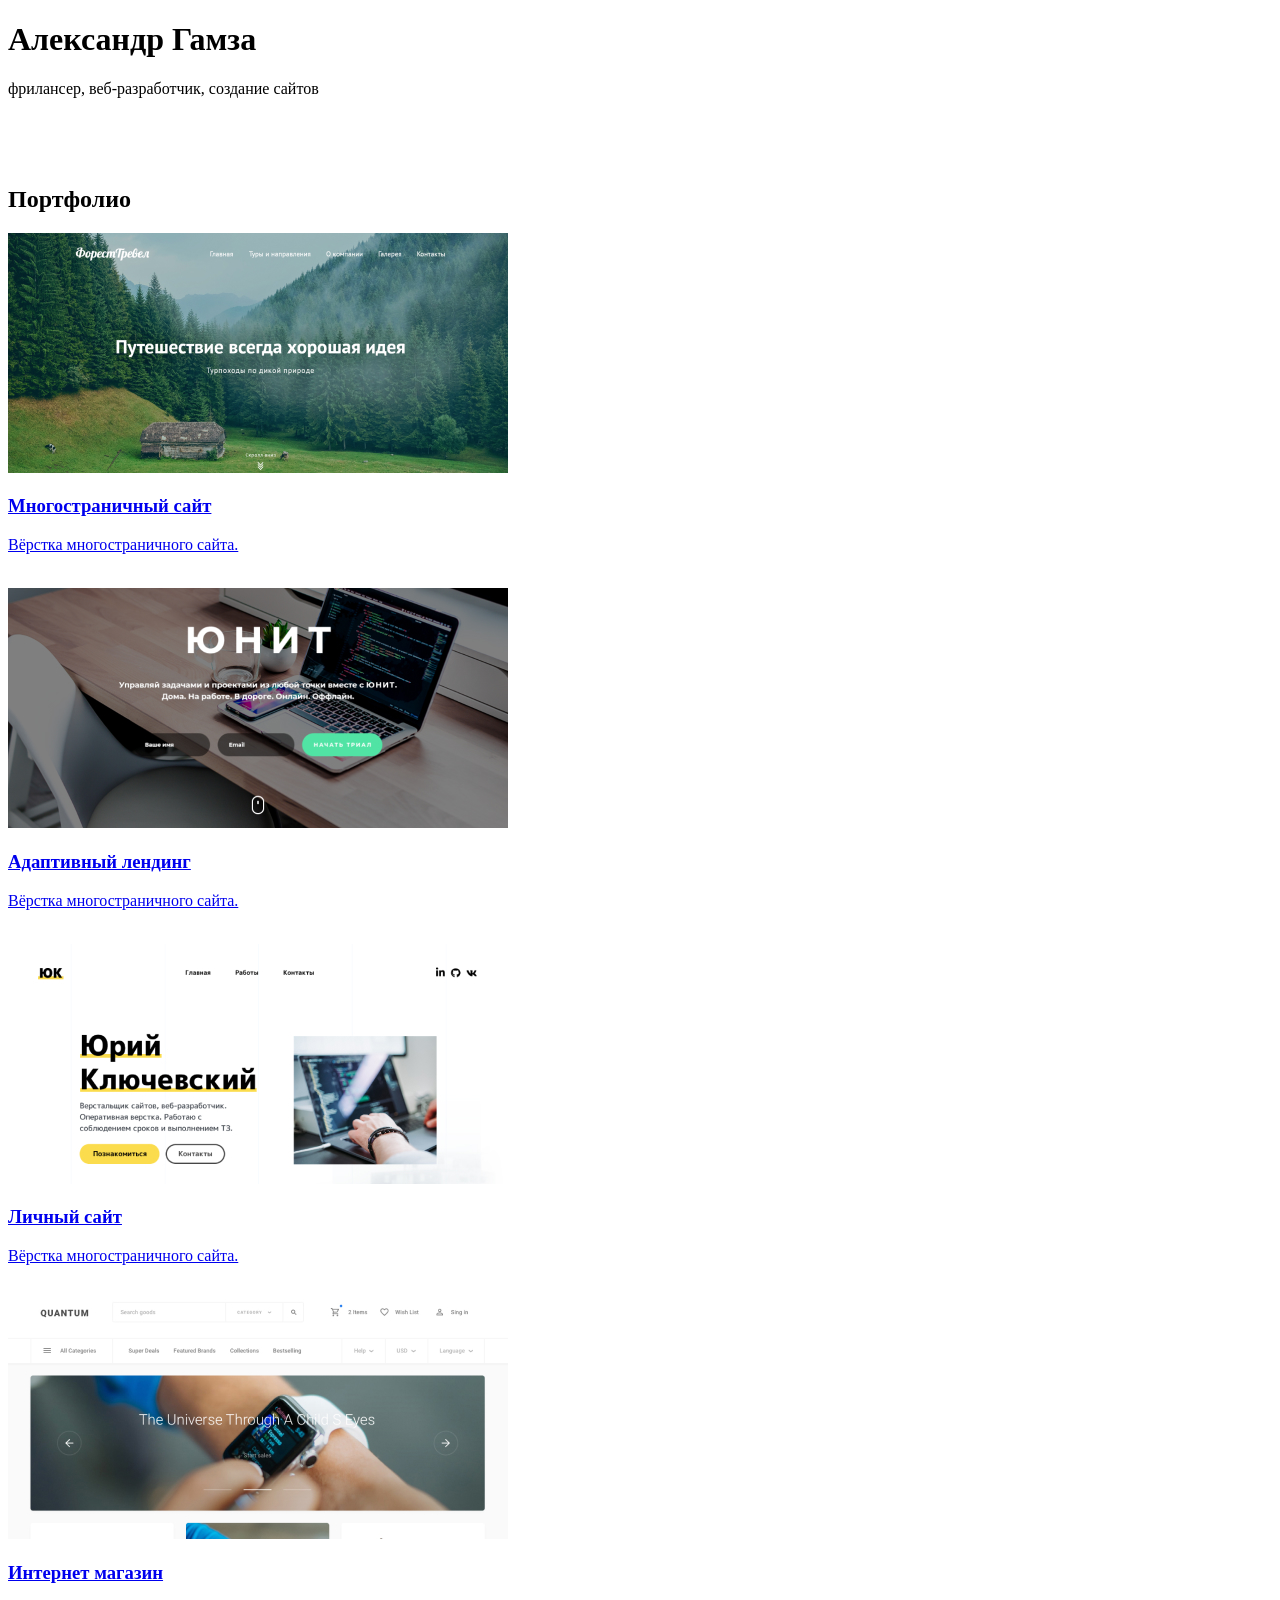
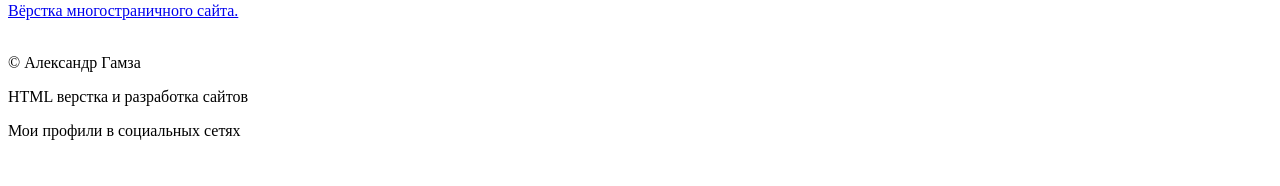
<file: index.html>
<!DOCTYPE html>
<html lang="en">

<head>
    <meta charset="UTF-8">
    <meta name="viewport" content="width=device-width, initial-scale=1.0">
    <title>Сайт-Портфолио</title>
    <link rel="stylesheet" href="./css/main.css">
    <link rel="stylesheet" href="./css/media.css">
    <link href="https://fonts.googleapis.com/css2?family=Montserrat:wght@400;600;700&display=swap" rel="stylesheet">
</head>

<body>

    <div class="blog"></div>

    <header class="header" id="header">
        <h1 class="header-title">Александр Гамза</h1>
        <p class="header-subtitle">фрилансер, веб-разработчик, создание сайтов</p>
        <a href="#portfolio" class="header-arrow">
            <img src="./img/header/chevron-down.svg" alt="Arrow">
        </a>
    </header>

    <main>
        <section class="portfolio" id="portfolio">
            <div class="conteiner">
                <h2 class="portfolio-header">Портфолио</h2>

                <!-- porfolio-cards-wrapper -->
                <div class="porfolio-cards-wrapper">

                    <!-- Card -->
                    <div class="card">
                        <a href="forest-trevel.html" class="card-link">
                            <img class="card-img" src="./img/portfolio/forest.jpg" alt="Многостраничный сайт">
                            <h3 class="card-title">Многостраничный сайт</h3>
                            <p>Вёрстка многостраничного сайта.</p>
                        </a>
                    </div>
                    <!-- // Card -->

                    <!-- Card -->
                    <div class="card">
                        <a href="forest-trevel.html" class="card-link">
                            <img class="card-img" src="./img/portfolio/unit.jpg" alt="Многостраничный сайт">
                            <h3 class="card-title">Адаптивный лендинг</h3>
                            <p>Вёрстка многостраничного сайта.</p>
                        </a>
                    </div>
                    <!-- // Card -->

                    <!-- Card -->
                    <div class="card">
                        <a href="forest-trevel.html" class="card-link">
                            <img class="card-img" src="./img/portfolio/portfolio.jpg" alt="Многостраничный сайт">
                            <h3 class="card-title">Личный сайт</h3>
                            <p>Вёрстка многостраничного сайта.</p>
                        </a>
                    </div>
                    <!-- // Card -->

                    <!-- Card -->
                    <div class="card">
                        <a href="forest-trevel.html" class="card-link">
                            <img class="card-img" src="./img/portfolio/quantum.jpg" alt="Многостраничный сайт">
                            <h3 class="card-title">Интернет магазин</h3>
                            <p>Вёрстка многостраничного сайта.</p>
                        </a>
                    </div>
                    <!-- // Card -->
                </div>
                <!-- // porfolio-cards-wrapper -->

            </div>
        </section>
    </main>

    <footer class="footer">
        <div class="container">
            <div class="footer-row">

                <div class="footer-copyright footer-col">
                    <div class="footer-copyright-name">© Александр Гамза</div>
                    <p>HTML верстка и разработка сайтов</p>
                </div>

                <div class="footer-icons footer-col">
                    <p>Мои профили в социальных сетях</p>
                    <div class="footer-icons-row">
                        <a href="#">
                            <img src="./img/icons/instagram.svg" alt="">
                        </a>

                        <a href="#">
                            <img src="./img/icons/facebook.svg" alt="">
                        </a>

                        <a href="#">
                            <img src="./img/icons/vk.svg" alt="">
                        </a>

                        <a href="#">
                            <img src="./img/icons/linkedin.svg" alt="">
                        </a>

                        <a href="#">
                            <img src="./img/icons/github.svg" alt="">
                        </a>

                    </div>
                </div>


                <div class="footer-contacts footer-col">

                    <a href="https://vk.com/a.gamza" class="footer-button">
                        Связаться Вконтакте
                    </a>
                    <p>Напишите мне, чтобы заказать или узнать стоимость вёрстки вашего проэкта</p>
                </div>

            </div>
        </div>
    </footer>

    <!--Библиотеки и плагины -->

    <script src="./libs/jQuery/jquery-3.5.1.min.js"></script>
    <script src="./libs/vide/jquery.vide.min.js"></script>

    <!-- Собственные скрипты и вызовы библиотек-->

    <script src="./js/main.js"></script>

</body>

</html>
</file>
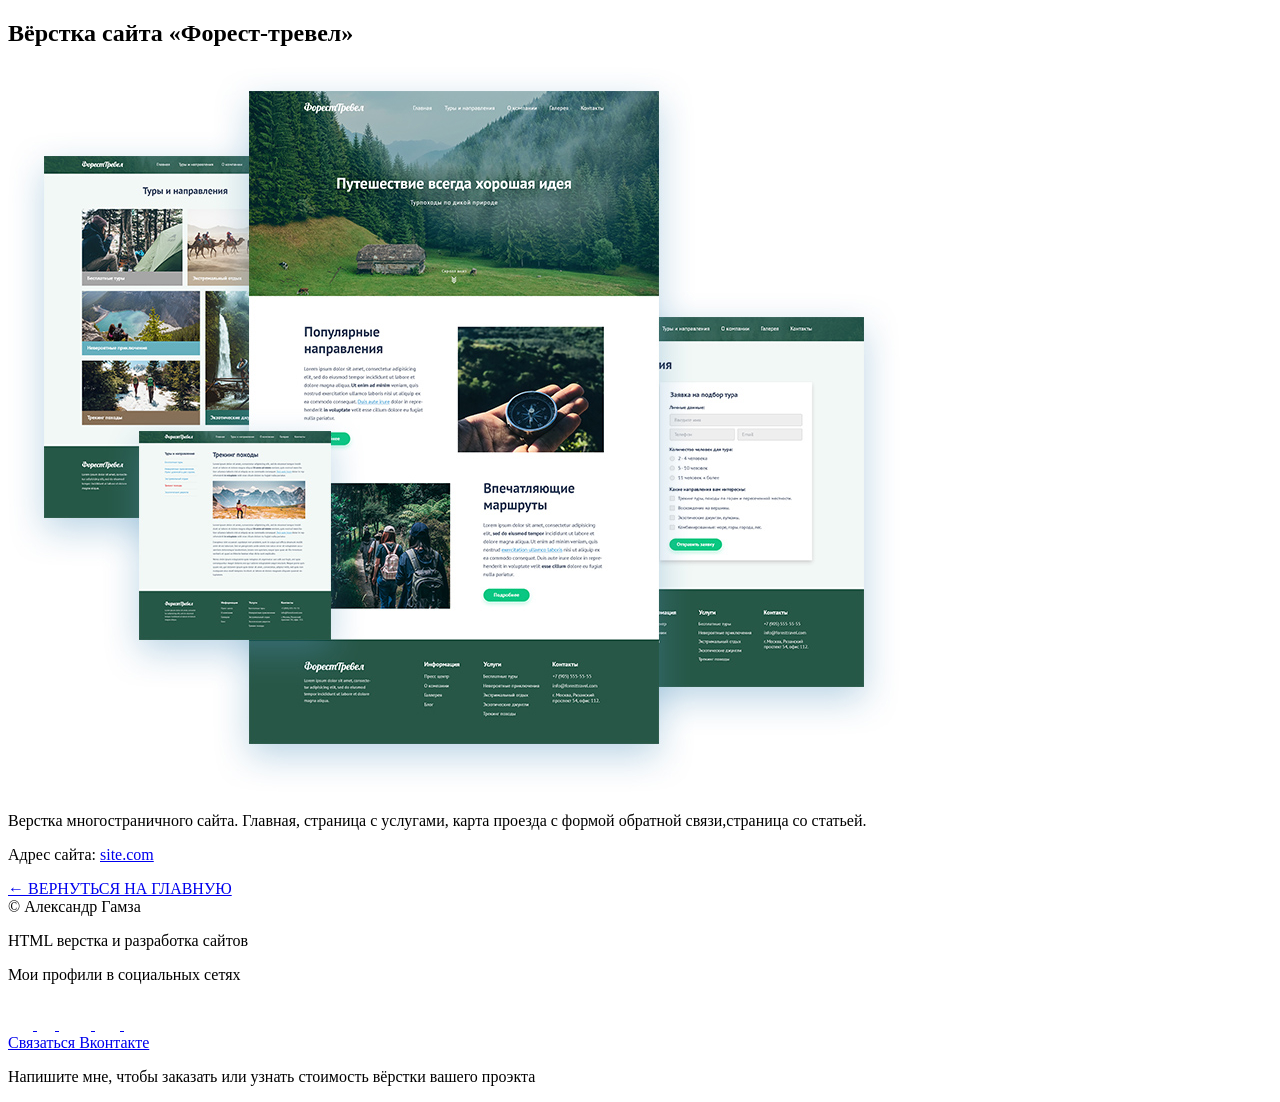
<file: forest-trevel.html>
<!DOCTYPE html>
<html lang="ru">

<head>
    <meta charset="UTF-8">
    <meta name="viewport" content="width=device-width, initial-scale=1.0">
    <title>Проект "Форест тревел"</title>
    <link rel="stylesheet" href="./css/main.css">
    <link rel="stylesheet" href="./css/media.css">
    <link href="https://fonts.googleapis.com/css2?family=Montserrat:wght@400;600;700&display=swap" rel="stylesheet">
</head>

<body>

    <main>
        <article class="project">
            <div class="container">
                <h1 class="project-header">Вёрстка сайта «Форест-тревел»</h1>
                <div class="project-img">
                    <img src="./img/Projects/forest-full .jpg" alt="Вёрстка сайта «Форест-тревел»">
                </div>
                <div class="project-description">
                    <p>Верстка многостраничного сайта. Главная, страница с услугами, карта проезда с формой обратной
                        связи,страница со статьей.</p>
                    <p>Адрес сайта: <a href="#">site.com</a></p>
                </div>
                <a href="index.html" class="project-btn-back">← ВЕРНУТЬСЯ НА ГЛАВНУЮ</a>
            </div>
        </article>
    </main>

    <footer class="footer">
        <div class="container">
            <div class="footer-row">

                <div class="footer-copyright footer-col">
                    <div class="footer-copyright-name">© Александр Гамза</div>
                    <p>HTML верстка и разработка сайтов</p>
                </div>

                <div class="footer-icons footer-col">
                    <p>Мои профили в социальных сетях</p>
                    <div class="footer-icons-row">
                        <a href="#">
                            <img src="./img/icons/instagram.svg" alt="">
                        </a>

                        <a href="#">
                            <img src="./img/icons/facebook.svg" alt="">
                        </a>

                        <a href="#">
                            <img src="./img/icons/vk.svg" alt="">
                        </a>

                        <a href="#">
                            <img src="./img/icons/linkedin.svg" alt="">
                        </a>

                        <a href="#">
                            <img src="./img/icons/github.svg" alt="">
                        </a>

                    </div>
                </div>


                <div class="footer-contacts footer-col">

                    <a href="https://vk.com/a.gamza" class="footer-button">
                        Связаться Вконтакте
                    </a>
                    <p>Напишите мне, чтобы заказать или узнать стоимость вёрстки вашего проэкта</p>
                </div>

            </div>
        </div>
    </footer>


</body>

</html>
</file>
<file: css/main.css>

</file>
<file: css/media.css>
/* Для экранов с шириной до 1140px */
@media (max-width: 1140px) {
    .card {
        width: calc(50% - 15px);
    }

    .footer {
        padding-left: 0px;
        padding-top: 40px;
        padding-bottom: 60px;
    }

    .footer-row {
        flex-direction: column-reverse;
        align-items: center;
        text-align: center;
    }

    .footer-col {
        margin-bottom: 50px;
    }

    .footer-col:first-child {
        margin-bottom: 0;
    }
}

/* Для экранов с шириной до 760px */
@media (max-width: 760px) {
    .header-title {
        font-size: 32px;
    }

    .header-subtitle {
        font-style: 14px;
    }

    .portfolio {
        padding-top: 40px;
        padding-bottom: 60px;
    }

    .portfolio-header {
        font-size: 30px;
        margin-bottom: 30px;
    }

    .porfolio-cards-wrapper {
        justify-content: center;
    }

    .card {
        max-width: 530px;
        width: 100%;
    }

    .card:nth-last-child(2) {
        margin-bottom: 30px;
    }

    .card-link {
        padding: 15px;
    }

    .card-img {
        margin-bottom: 10px;
    }

    .card-title {
        font-size: 18px;
        margin-bottom: 10px;
    }

    .card p {
        font-size: 14px;
    }

    .footer-copyright-name {
        font-size: 18px;
        margin-bottom: 5px;
    }

    .footer-copyright p {
        font-size: 14px;
    }

    .footer-icons p {
        font-size: 14px;

    }

    .footer-contacts p {
        font-size: 14px;
        margin: 0;
        margin-top: 15px;
    }

    .project {
        padding: 40px 0 60px;
    }

    .project-header {
        font-size: 28px;
        margin-bottom: 30px;
    }

    .project-img {
        margin-bottom: 20px;
    }

    .project-description {
        margin-bottom: 50px;
    }

    .project-btn-back {
        padding: 0 10px;
        width: 100%;
        max-width: 320px;
    }
}
</file>
